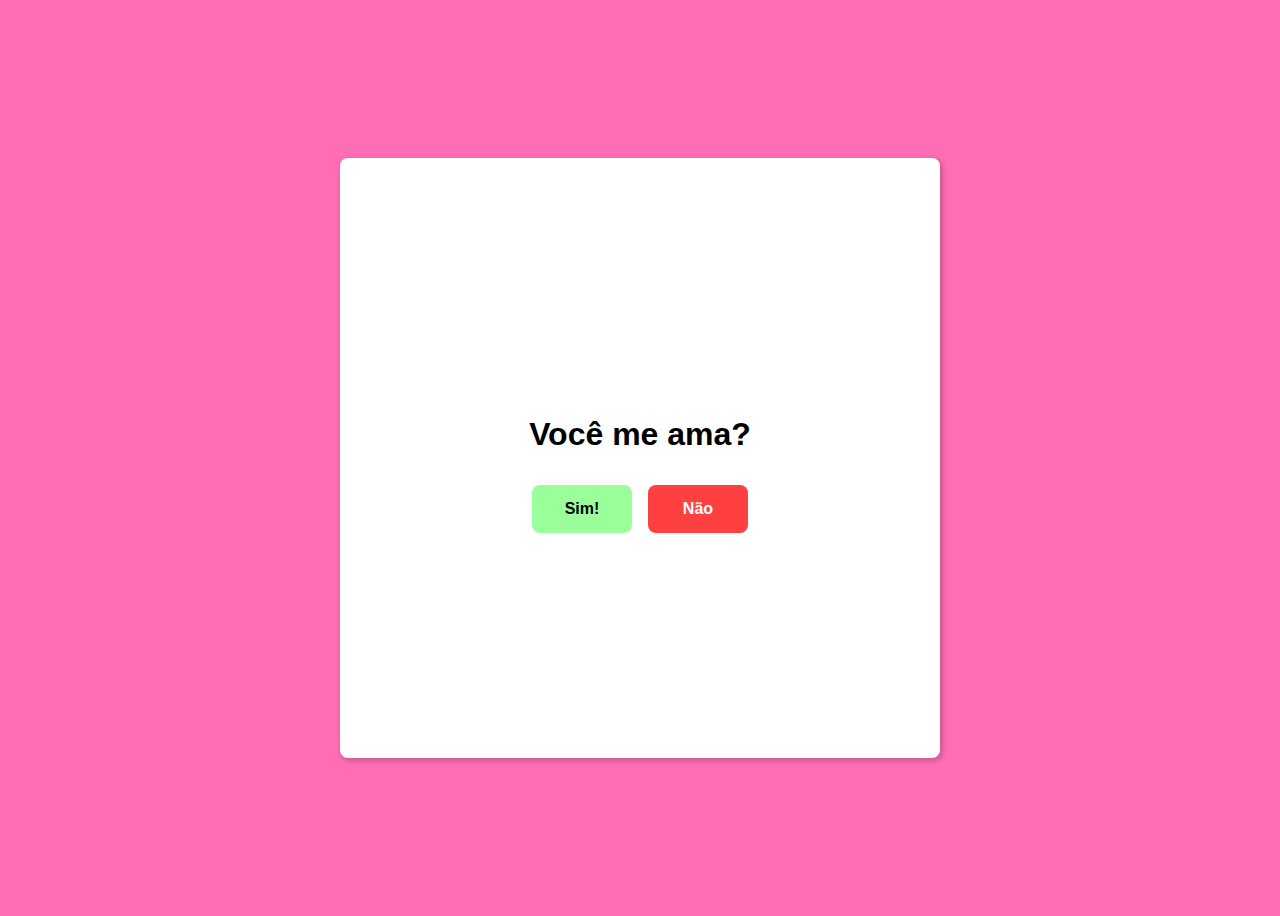
<file: index.html>
<!DOCTYPE html>
<html lang="en">

<head>
    <meta charset="UTF-8" />
    <meta name="viewport" content="width=device-width, initial-scale=1.0" />

    <link rel="stylesheet" href="/style/style1.css" />
    <title>Sim ou Não</title>
    <link rel="shortcut icon" type="image/png" href="./img/heart.svg" />
</head>

<body>
    <div class="card" id="card">
        <div class="question" id="question">
            <p>Você me ama?</p>
            <div class="buttons">
                <button id="yes" class="btn-yes">Sim!</button>
                <button id="no" class="btn-no">Não</button>
            </div>
        </div>

        <div class="answer" id="answer">
            <p>Eu também te amo!</p>
        </div>
    </div>
    <script src="/script/script1.js"></script>
</body>

</html>
</file>
<file: style/style1.css>
body {
    display: flex;
    align-items: center;
    justify-content: center;
    height: 100vh;

    background-color: #FF6EB4;
}

.card {
    display: flex;
    justify-content: center;
    align-items: center;
    flex-direction: column;

    height: 600px;
    width: 600px;

    background-color: #fff;
    border-radius: 8px;
    box-shadow: 2px 2px 5px 1px rgba(0, 0, 0, 0.2);
}

.card>.question p {
    font-size: 32px;
    font-family: sans-serif;
    font-weight: 600;
}

.buttons {
    display: flex;
    align-items: center;
    justify-content: center;
    gap: 16px;
}

.btn-yes,
.btn-no {
    height: 48px;
    width: 100px;

    border: none;
    border-radius: 8px;
    font-size: 16px;
    font-weight: bold;
    cursor: pointer;
}

.btn-yes {
    background-color: #9AFF9A;
}

.btn-no {
    background-color: #FF4040;
    color: #fff;
}

.answer {
    display: none;
}

.answer>p {
    font-size: 48px;
    font-family: sans-serif;
    font-weight: bold;
    color: #FF6EB4;
    text-shadow: 1px 1px #000;
}
</file>
